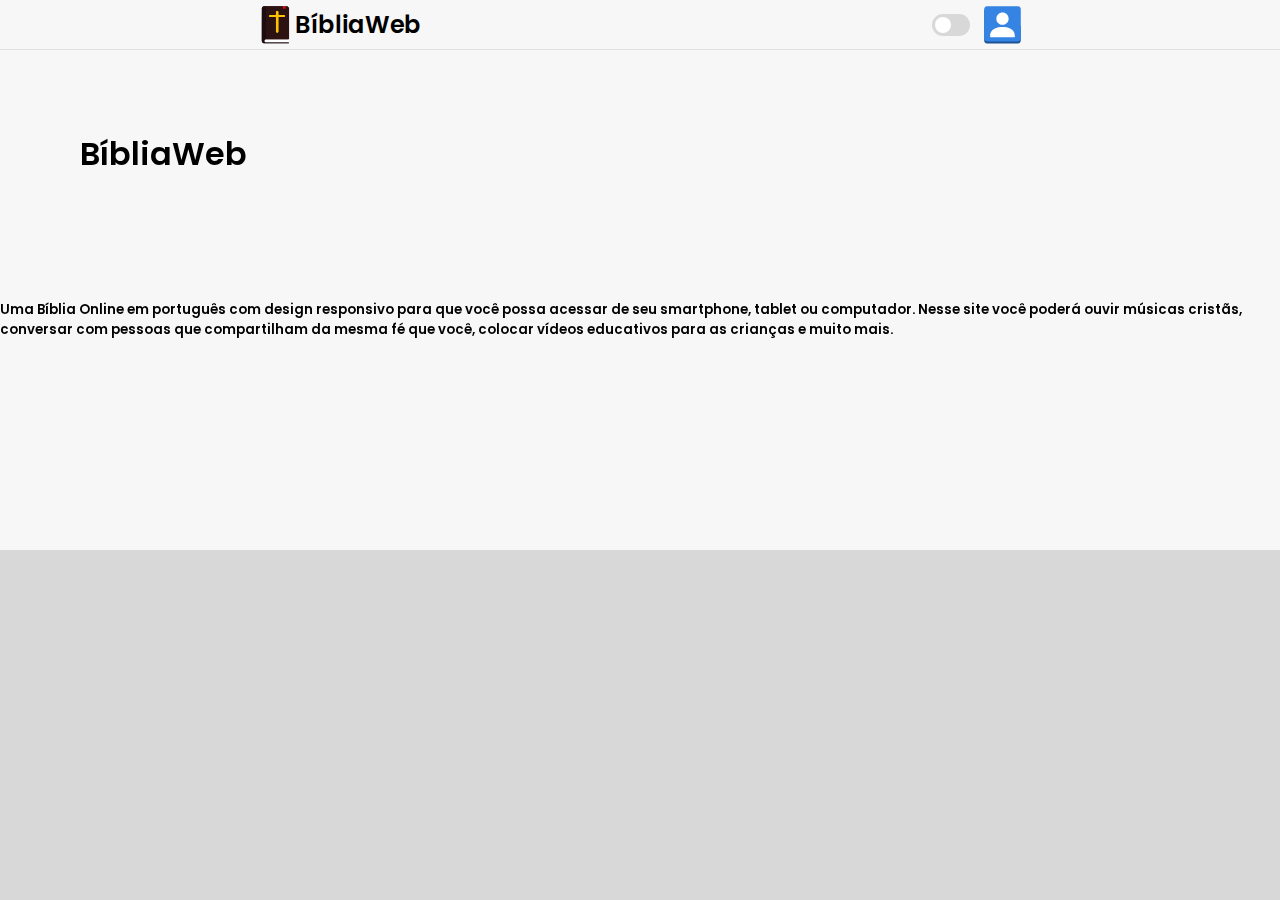
<file: index.html>
<!DOCTYPE html>
<html lang="pt_BR">

<head>
    <meta charset="UTF-8">
    <meta http-equiv="X-UA-Compatible" content="IE=chrome">
    <meta name="viewport" content="width=device-width, initial-scale=1.0">
    <link rel="shortcut icon" href="icons/favicon.svg" type="image/x-icon">
    <title>BíbliaWeb Home</title>
    <meta name="description"
        content="Uma Bíblia Online em português com design responsivo para que você possa acessar de seu smartphone, tablet ou computador. Nesse site você poderá ouvir músicas cristãs, conversar com pessoas que compartilham da mesma fé que você, colocar vídeos educativos para as crianças e muito mais.">
    <link rel="stylesheet" href="styles/main.css">
    <link rel="stylesheet" href="styles/headertop.css">
    <link rel="stylesheet" href="styles/toggleswitch.css">
    <link rel="stylesheet" href="styles/logo.css">
    <link rel="stylesheet" href="styles/presentation.css">
    <link rel="stylesheet" href="styles/content.css">
</head>
<script src="javascript/darkmode.js"></script>
<body>
    <header>
        <nav>
            <div id="logosection">
                <div id="logo" onclick="window.location.href='index.html'">
                    <div id="icon">
                        <img src="icons/favicon.svg" alt="Ícone da Bíblia Web">
                    </div>
                    <div id="text">
                        <h2 class="logotext">BíbliaWeb</h2>
                    </div>
                </div>
            </div>

            <div id="personalsection">
                <label class="switch">
                    <input type="checkbox" onclick="toggleDarkmode()" id="toggleButton">
                    <span class="slider"></span>
                </label>

                <div id="account" onclick="window.location.href='account.html'">
                    <div id="icon">
                        <img src="icons/user.svg" alt="Sua conta">
                    </div>
                </div>
            </div>
        </nav>
    </header>

    <div id="content">
        <div id="presentation">
            <div id="textoftop">
                <h1>BíbliaWeb</h1>
            </div>
            <div id="textofbottom">
                <h5>Uma Bíblia Online em português com design responsivo para que você possa acessar de seu smartphone, tablet ou computador. Nesse site você poderá ouvir músicas cristãs, conversar com pessoas que compartilham da mesma fé que você, colocar vídeos educativos para as crianças e muito mais.</h5>
            </div>
        </div>
    </div>
</body>
</html>
</file>
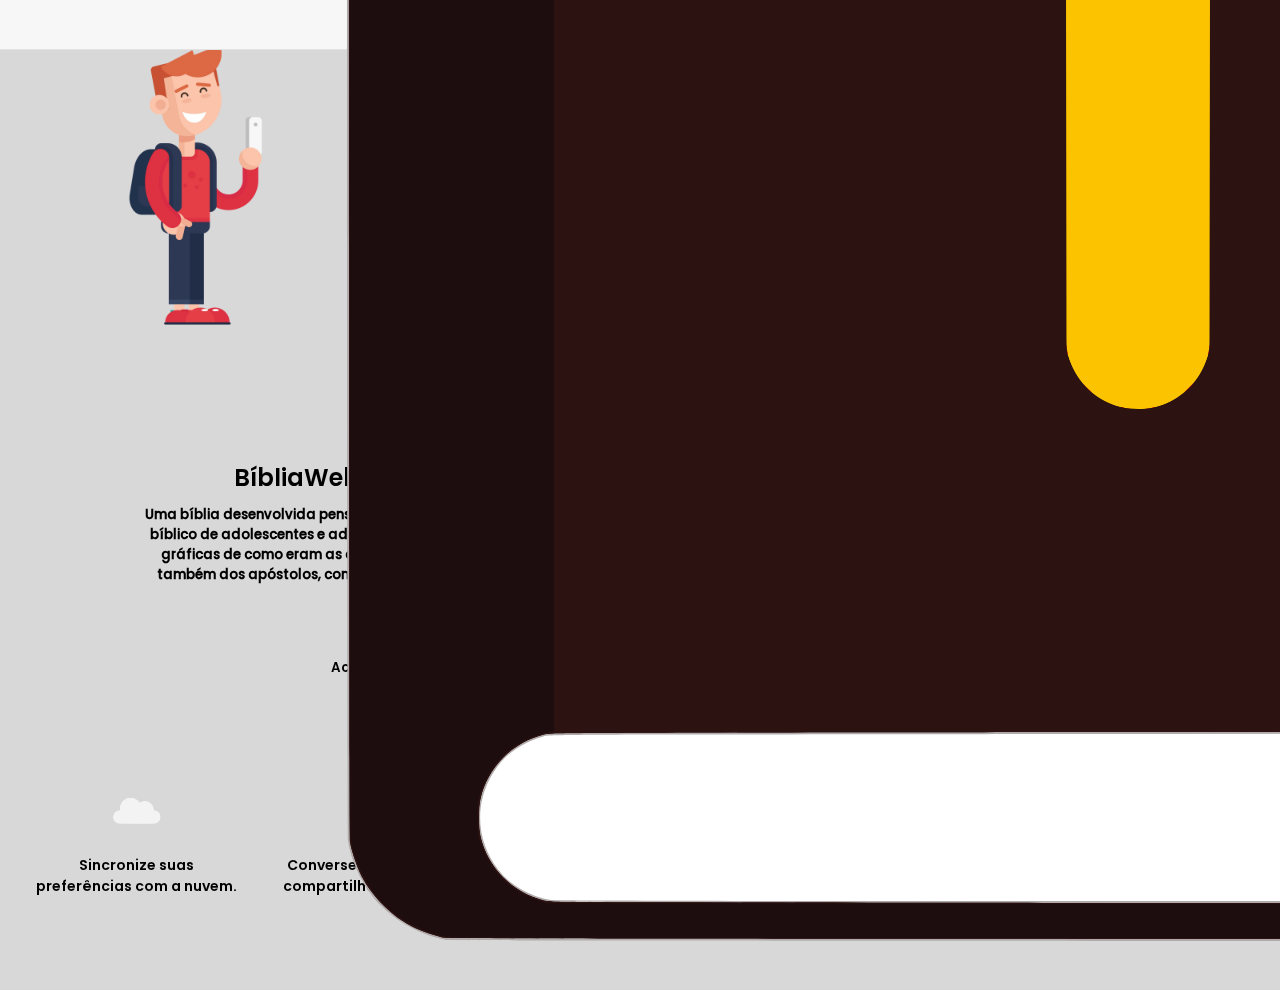
<file: index222.html>
<!DOCTYPE html>
<html lang="pt_BR">
<head>
    <meta charset="UTF-8">
    <meta http-equiv="X-UA-Compatible" content="IE=chrome">
    <meta name="viewport" content="width=device-width, initial-scale=1.0">
    <link rel="shortcut icon" href="icons/favicon.svg" type="image/x-icon">
    <title>BíbliaWeb Home</title>
    <meta name="description" content="Uma Bíblia Online em português com design responsivo para que você possa acessar de seu smartphone, tablet ou computador. Nesse site você poderá ouvir músicas cristãs, conversar com pessoas que compartilham da mesma fé que você, colocar vídeos educativos para as crianças e muito mais.">
    <link rel="stylesheet" href="styles/main.css">
    <link rel="stylesheet" href="styles/headertop.css">
    <link rel="stylesheet" href="styles/headerwithname.css">
    <link rel="stylesheet" href="styles/webbibleofstudy.css">
    <link rel="stylesheet" href="styles/cardssection.css">
</head>
<body>
    <header>
        <nav>
            <div id="logo" onclick="window.location.href='index.html'">
                <div id="icon">
                    <img src="icons/favicon.svg" alt="Ícone da Bíblia Web">
                </div>
                <div id="text">
                    <h2>BíbliaWeb</h2>
                </div>
            </div>

            <div id="account" onclick="window.location.href='account.html'">
                <div id="icon">
                    <img src="icons/user.svg" alt="Sua conta">
                </div>
            </div>
        </nav>
    </header>
    <div id="content">
        <div id="headerwithname">
            <div id="texts">
                <h2>BíbliaWeb</h2>
                <h4 class="line typing-animation">A palavra de Deus agora na internet.</h4>
            </div>
        </div>

        <div id="webbibleofstudy">
            <div id="containercontent">
                <div id="description">
                    <div id="descriptioncontent">
                        <div id="title">
                            <h2>BíbliaWeb de Estudo</h2>
                        </div>
                        <div id="descriptiontext">
                            <h5>Uma bíblia desenvolvida pensando especificamente no estudo bíblico de adolescentes e adultos com várias representações gráficas de como eram as coisas no tempo dos profetas e também dos apóstolos, contendo também a bíblia falada.</h5>
                        </div>
                        <div id="button">
                            <button href="">Acessar</button>
                        </div>
                    </div>
                </div>
                <div id="image">
                    <div id="imagecontent">
                        <img src="images/AcessingWeb.webp" alt="Acessando a web pelo notebook">
                    </div>
                </div>
            </div>
        </div>

        <div id="cardssection">
            <div id="containercontent">
                <div id="cards">
                    <div class="card">
                        <div class="contentcard">
                            <div class="iconsection">
                                <div class="icon">
                                    <img src="icons/Cloud-Icon-Light.webp" alt="Ícone de uma nuvem.">
                                </div>
                            </div>
                            <div class="text">
                                <p>Sincronize suas preferências com a nuvem.</p>
                            </div>
                        </div>
                    </div>
                    <div class="card">
                        <div class="contentcard">
                            <div class="iconsection">
                                <div class="icon">
                                    <img src="icons/Conversation-Icon-Light.webp" alt="Ícone de uma conversa.">
                                </div>
                            </div>
                            <div class="text">
                                <p>Converse com pessoas que compartilham da mesma fé.</p>
                            </div>
                        </div>
                    </div>
                    <div class="card">
                        <div class="contentcard">
                            <div class="iconsection">
                                <div class="icon">
                                    <img src="icons/Libre-Icon-Light.webp" alt="Ícone de uma família.">
                                </div>
                            </div>
                            <div class="text">
                                <p>Feito pensando em todas as idades.</p>
                            </div>
                        </div>
                    </div>
                    <div class="card">
                        <div class="contentcard">
                            <div class="iconsection">
                                <div class="icon">
                                    <img src="icons/Planet-Icon-Light.webp" alt="Ícone de um planeta.">
                                </div>
                            </div>
                            <div class="text">
                                <p>Tudo em um só lugar.</p>
                            </div>
                        </div>
                    </div>
                    <div class="card">
                        <div class="contentcard">
                            <div class="iconsection">
                                <div class="icon">
                                    <img src="icons/Wifi-Icon-Light.webp" alt="Ícone de uma conexão wifi.">
                                </div>
                            </div>
                            <div class="text">
                                <p>Acesse a BíbliaWeb de qualquer dispositivo com acesso a internet.</p>
                            </div>
                        </div>
                    </div>
                </div>
            </div>
        </div>
    </div>
</body>
</html>
</file>
<file: styles/main.css>
:root {
    --primary-color: #f7f7f7;
    --secundary-color: #d8d8d8;
    --headertop-bottom-color: rgba(80, 80, 80, 0.125);
    --text-color: #000000;
    /*
    --secundary-background-color-darkmode: #2e2e2e;
    --primary-backgroud-color-whitemode: #d5d5d5;
    --primary-text-color-darkmode: #ffffff;
    --secundary-text-color-darkmode: rgba(255, 255, 255, 0.75);
    --headertop-color-darkmode: rgba(17, 25, 40, 0.75);
    --headertop-bottom-color-darkmode: rgba(255, 255, 255, 0.125);
    --button-color-darkmode: #02208d;
    */
}

.dark-mode:root {
    --primary-color:  #242424;
    --secundary-color: #3b3b3b;
    --headertop-bottom-color: rgba(255, 255, 255, 0.125);
    --text-color: #ffffff;
}

@font-face {
    font-family: "Poppins-Medium";
    font-style: bold;
    src: local('Poppins-Medium'), url('/fonts/Poppins-Medium.ttf') format("truetype");
}

@font-face {
    font-family: "Poppins-SemiBold";
    font-style: normal;
    src: local('Poppins-SemiBold'), url('/fonts/Poppins-SemiBold.ttf') format("truetype");
}

@font-face {
    font-family: "Roboto-Medium";
    font-style: normal;
    src: local('Roboto-Medium'), url('/fonts/Roboto-Medium.ttf') format("truetype");
}

@font-face {
    font-family: "Roboto-Bold";
    font-style: bold;
    src: local('Roboto-Bold'), url('/fonts/Roboto-Bold.ttf') format("truetype");
}

* {
    margin: 0;
    padding: 0;
    box-sizing: border-box;
    font-family: "Poppins-SemiBold", "Roboto", Arial;
    text-decoration: none;
}

body {
    background-color: var(--secundary-color);
    overflow-x: hidden;
}

h2 {
    font-family: 'Poppins-Semibold', Arial;
    color: var(--text-color);
}
</file>
<file: styles/headertop.css>
header {
    width: 100%;
    height: 50px;
    position: fixed;
    z-index: 10;
    backdrop-filter: blur(16px) saturate(180%);
    -webkit-backdrop-filter: blur(16px);
    border-bottom: 1px solid var(--headertop-bottom-color);
    -webkit-box-shadow: 0px 0px 93px -33px rgba(0,0,0,0.75);
    box-shadow: 0px 0px 93px -33px rgba(0,0,0,0.75);
}
  
header {
    background-color: var(--primary-color);
}

header nav {
    width: 100%;
    height: 100%;
    display: flex;
    justify-content: space-around;
    align-items: center;
}
  
header nav div#personalsection {
    align-items: center;
    display: flex;
}
  
header nav div#personalsection div#account {
    width: 45px;
    height: 45px;
    margin-left: 10px;
    display: flex;
    cursor: pointer;
    transition: 0.8s;
}
  
header nav div#personalsection div#account:hover {
    opacity: 0.7;
}
  
header nav div#personalsection div#account div#icon {
    width: 100%;
    height: 100%;
}
  
header nav div#personalsection div#account div#icon img {
    width: 100%;
    height: 100%;
}
</file>
<file: styles/toggleswitch.css>
.switch {
    position: relative;
    display: inline-block;
    width: 38px;
    height: 22px;
}

.switch input {
    opacity: 0;
    width: 0px;
    height: 0px;
}

.switch .slider {
    position: absolute;
    border-radius: 38px;
    cursor: pointer;
    top: 0px;
    left: 0px;
    right: 0px;
    bottom: 0px;
    background-color: var(--secundary-color);
    -webkit-transition: 0.4s;
    transition: 0.4s;
}

.switch .slider:before {
    position: absolute;
    border-radius: 50%;
    content: "";
    height: 16px;
    width: 16px;
    left: 3px;
    bottom: 3px;
    background-color: #ffffff;
    -webkit-transition: 0.4s;
    transition: 0.4s;
}

.switch input:checked + .slider {
    background-color: #2196f3;
}

.switch input:checked + .slider:before {
    -webkit-transform: translateX(15px);
    -ms-transform: translateX(15px);
    transform: translateX(15px);
}
</file>
<file: styles/logo.css>
#logosection {
    align-items: center;
    display: flex;
    cursor: pointer;
}

#logosection:hover {
    transition: 0.8s;
    opacity: 0.7;
}

#logosection div#logo {
    align-items: center;
    display: flex;
    cursor: pointer;
}

#logosection div#logo div#icon {
    width: 40px;
    height: 40px;
}

#logosection div#logo div#icon img {
    width: 100%;
    height: 100%;
}

h2 {
    font-family: 'Poppins-Semibold', Arial;
    color: var(--text-color);
}
</file>
<file: styles/presentation.css>
div#presentation {
    width: 100%;
    height: 500px;
    background-color: var(--primary-color);
}

div#presentation div#textoftop {
    width: 100%;
    height: 50%;
    display: flex;
    justify-content: initial;
}

div#presentation div#textofbottom {
    width: 100%;
    height: 50%;
}

div#presentation div#textoftop h1 {
    margin-top: 80px;
    margin-left: 80px;
}
</file>
<file: styles/content.css>
div#content {
    padding-top: 50px;
}
</file>
<file: styles/headerwithname.css>
div#content div#headerwithname {
    display: flex;
    height: 400px;
    justify-content: center;
    align-items: center;
    background-image: url(../images/BoyUsingSmartphone.webp);
    background-repeat: no-repeat;
    background-size: contain;
}

div#content div#headerwithname div#texts {
    text-align: center;
}

div#content div#headerwithname div#texts h2 {
    color: var(--primary-text-color-darkmode);
    font-size: 400%;
}

div#content div#headerwithname div#texts h4.line {
    border-right: 2px solid var(--secundary-text-color-darkmode);
    color: var(--secundary-text-color-darkmode);
    margin: 0 auto;
    white-space: nowrap;
    overflow: hidden;
    text-align: center;
}

.typing-animation {
    animation: blinkCursor 700ms infinite normal,
        typing 4s 1s normal both;
}

@keyframes typing {
    from {
        width: 0;
    }

    to {
        width: 19em;
    }
}

@keyframes blinkCursor {
    from {
        border-right-color: var(--secundary-text-color-darkmode);
    }

    to {
        border-right-color: transparent;
    }
}
</file>
<file: styles/webbibleofstudy.css>
div#content div#webbibleofstudy {
    width: 100%;
    height: 350px;
    background-color: var(--secundary-background-color-darkmode);
}

div#content div#webbibleofstudy div#containercontent {
    width: 100%;
    height: 100%;
    display: flex;
    flex-direction: row;
    justify-content: space-around;
    align-items: center;
}

div#content div#webbibleofstudy div#containercontent div#image {
    width: 350px;
    height: 100%;
}

div#content div#webbibleofstudy div#containercontent div#image div#imagecontent, div#content div#webbibleofstudy div#containercontent div#image div#imagecontent img {
    width: 100%;
    height: 100%;
}

div#content div#webbibleofstudy div#containercontent div#description {
    width: 40%;
    height: 100%;
    display: flex;
    justify-content: center;
    align-items: center;
}

div#content div#webbibleofstudy div#containercontent div#description div#title {
    text-align: center;
}

div#content div#webbibleofstudy div#containercontent div#description div#title h2 {
    color: var(--primary-text-color-darkmode);
}

div#content div#webbibleofstudy div#containercontent div#description div#descriptiontext {
    text-align: center;
    padding-top: 10px;
    margin-bottom: 60px;
}

div#content div#webbibleofstudy div#containercontent div#description div#descriptiontext h5 {
    color: var(--primary-text-color-darkmode);
    font-family: "Poppins-Medium", Arial;
    margin-left: 40px;
    margin-right: 40px;
}

div#content div#webbibleofstudy div#containercontent div#description div#button {
    display: flex;
    align-items: center;
    justify-content: center;
}

div#content div#webbibleofstudy div#containercontent div#description div#button button {
    width: 120px;
    height: 45px;
    border: none;
    border-radius: 100px;
    background-color: var(--button-color-darkmode);
    color: var(--primary-text-color-darkmode);
}

div#content div#webbibleofstudy div#containercontent div#description div#button button:hover {
    cursor: pointer;
    box-shadow: 0 0 40px var(--button-color-darkmode);
    transition: 0.5s ease-in-out;
}

@media screen and (max-width: 900px) {
    div#content div#webbibleofstudy div#containercontent div#description div#descriptioncontent div#descriptiontext h5 {
        margin-left: 0px;
        margin-right: 0px;
        transition: 0.5s ease-in-out;
    }
}

@media screen and (max-width: 800px) {
    div#content div#webbibleofstudy {
        height: 400px;
        transition: 0.5s ease-in-out;
        background-image: url(../images/AcessingWeb.webp);
        background-repeat: no-repeat;
        background-size: contain;
        background-position: center;
        padding-top: 20px;
        padding-bottom: 20px;
        padding-right: 20px;
        padding-left: 20px;
    }

    div#content div#webbibleofstudy div#containercontent {
        flex-direction: column;
    }

    div#content div#webbibleofstudy div#containercontent div#image {
        display: none;
    }

    div#content div#webbibleofstudy div#containercontent div#description {
        width: 100%;
        background: rgba(0, 0, 0, 0.616);
        box-shadow: 0 8px 32px 0 rgba(31, 31, 31, 0.37);
        backdrop-filter: blur(4px);
        -webkit-backdrop-filter: blur(4px);
        border-radius: 10px;
        border: 1px solid rgba(255, 255, 255, 0.18);
    }  

    div#content div#webbibleofstudy div#containercontent div#description div#descriptioncontent {
        width: 100%;
        height: 100%;
        display: flex;
        justify-content: center;
        align-items: center;
        flex-direction: column;
    }

    div#content div#webbibleofstudy div#containercontent div#description div#descriptioncontent div#descriptiontext h5 {
        margin-left: 10px;
        margin-right: 10px;
        transition: 0.5s ease-in-out;
    }
}
</file>
<file: styles/cardssection.css>
div#content div#cardssection {
    width: 100%;
    height: auto;
}

div#content div#cardssection div#containercontent {
    width: 100%;
    height: 100%;
}

div#content div#cardssection div#containercontent div#cards {
    width: 100%;
    height: 100%;
    display: grid;
    grid-template-columns: repeat(auto-fit, minmax(200px, 1fr));
    gap: 20px;
    padding: 20px 20px 20px 20px;
}

div#content div#cardssection div#cards div.card {
    height: 200px;
    align-items: center;
    text-align: center;
    padding: 10px 10px 10px 10px;
    cursor: pointer;
    transition: 0.4s;
}

div#content div#cardssection div#cards div.card div.contentcard {
    width: 100%;
    height: 100%;
}

div#content div#cardssection div#cards div.card div.contentcard div.iconsection {
    width: 100%;
    height: 65px;
    display: flex;
    align-items: center;
    justify-content: center;
    margin-bottom: 10px;
}

div#content div#cardssection div#cards div.card div.contentcard div.iconsection div.icon {
    width: 65px;
    height: 65px;
}

div#content div#cardssection div#cards div.card div.contentcard div.iconsection div.icon img {
    width: 100%;
    height: 100%;
    opacity: 0.7;
}

div#content div#cardssection div#cards div.card div.contentcard div.text {
    font-size: 14px;
}

div#content div#cardssection div#cards div.card div.contentcard div.text p {
    color: var(--primary-text-color-darkmode);
}
</file>
